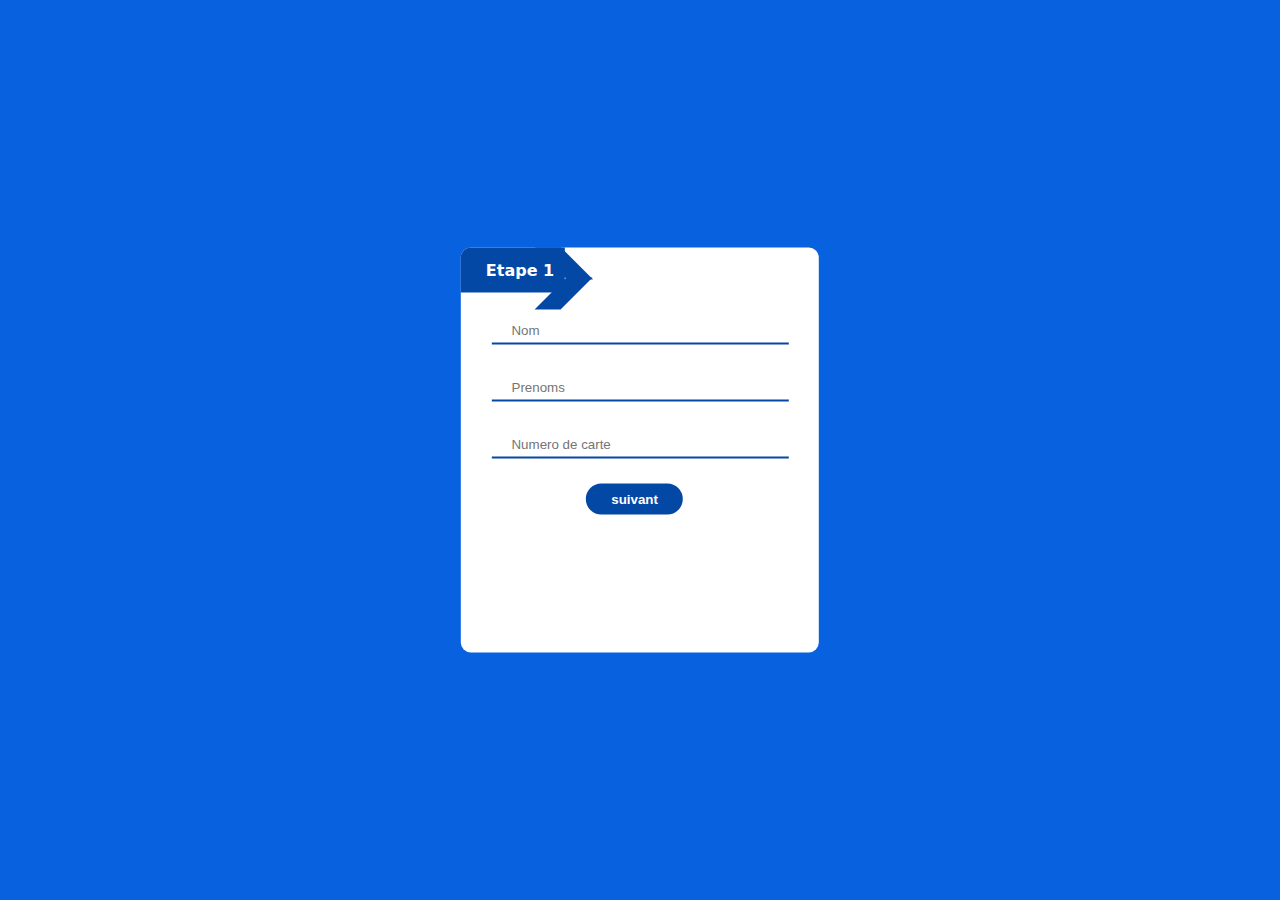
<file: Frontend/Ephraim/html/index.html>
<!DOCTYPE html>
<html lang="fr">
<head>
    <meta charset="UTF-8">
    <meta name="viewport" content="width=device-width, initial-scale=1.0">
    <title>ProjetClub</title>
    <link rel="stylesheet" href="/Frontend/Ephraim/CSS/style.css">
    <link rel="stylesheet" href="/Frontend/Ephraim/CSS/responsive.css">
</head>
<body>
    <div class="all">
        <br><br>

        <div class="etapes">
            <p id="etp1">Etape 1</p> 


            <div id="triangle1"></div>
            <div id="triangle2"></div>


            <p id="etp2">Etape 2</p>


            <div id="triangle3"></div>
            <div id="triangle4"></div>


            <p id="etp3">Etape 3</p>
        </div>
    <section id="part1">
        <div class="inputs">
            <form >
                <div class="exput">
                    <input type="text" name="name" id="name" placeholder="Nom" required > <br>
                    <span><img src="/Frontend/Ephraim/images/exclamtion.png" alt="exclamtion" id="exclamation"></span>
                    <span><img src="/Frontend/Ephraim/images/validation.png" alt="validation" id="validation"></span>
                </div>
                
                <div class="exput2">
                    <input type="text" name="prenom" id="prenom" placeholder="Prenoms" required><br>
                    <span><img src="/Frontend/Ephraim/images/exclamtion.png" alt="exclamtion" id="exclamation2"></span>
                    <span><img src="/Frontend/Ephraim/images/validation.png" alt="validation" id="validation2"></span>
                </div> 
                <div class="exput3">
                    <input type="number" name="carte" id="numCarte" placeholder="Numero de carte" required>
                    <span><img src="/Frontend/Ephraim/images/exclamtion.png" alt="exclamtion" id="exclamation3"></span>
                    <span><img src="/Frontend/Ephraim/images/validation.png" alt="validation" id="validation3"></span>
                </div>

            </form>
        </div>
        <div class="btn">
            <button id="bouton">suivant</button>
        </div>
    </section> 
    <section id="part2" >
        <div class="inputs2 exput4">
            <div class="exput4">
                <input type="email" name="email" id="email" placeholder="exemple@gmail.com" required>
                <img src="/Frontend/Ephraim/images/exclamtion.png" alt="exclamation" id="exclamation4">
                <img src="/Frontend/Ephraim/images/validation.png" alt="validation" id="validation4">
            </div>
            <div class="passEyes"><input type="password" name="password" id="password" placeholder="password" required>
                <span><img src="/Frontend/Ephraim/images/images-removebg-preview.png" alt="eyes" id="eyes">  </span>
                <span> <img src="/Frontend/Ephraim/images/images2-removebg-preview.png" alt="eyes" id="eyes2"></span>
                <img src="/Frontend/Ephraim/images/exclamtion.png" alt="exclamation" id="exclamation5">
                <img src="/Frontend/Ephraim/images/validation.png" alt="validation" id="validation5">
            </div><br>
            <div class="exput6">
                <input type="number" name="number" id="number" placeholder="Numero de Telephone"><br>
                <img src="/Frontend/Ephraim/images/exclamtion.png" alt="exclamation" id="exclamation6">
            <img src="/Frontend/Ephraim/images/validation.png" alt="validation" id="validation6">
            </div>
            <div class="sexes">
                <input type="radio" name="sexe" id="sexe">Masculin
                <input type="radio" name="sexe" id="sexe">Feminin   
            </div>
        </div>
        <div class="btn2">
            <button id="btnRetour">retour</button>
            <button id="btnSuivant">suivant</button>
        </div>
    </section>

    <section id="part3">

        <br>
        <div class="options">

            <div id="niveau-container">
                <select name="niveau" id="niveau">
                    <option value="--" > &nbsp;&nbsp;&nbsp;&nbsp;&nbsp;&nbsp;&nbsp;Niveau</option>
                    <option value="Licence"> &nbsp;&nbsp;&nbsp;&nbsp;&nbsp;&nbsp;&nbsp;Licence</option>
                    <option value="Master"> &nbsp;&nbsp;&nbsp;&nbsp;&nbsp;&nbsp;&nbsp;Master</option>
                </select>
            </div>
            <div id="parcours-container">
                <select name="parcours" id="parcours">
                    <option value="--" > &nbsp;&nbsp;&nbsp;&nbsp;&nbsp;&nbsp;&nbsp;Parcours</option>
                    <option value="Licence - Fondamentale"> &nbsp;&nbsp;&nbsp;&nbsp;&nbsp;&nbsp;&nbsp;Licence - Fondamentale</option>
                    <option value="Licence - Professionnelle"> &nbsp;&nbsp;&nbsp;&nbsp;&nbsp;&nbsp;&nbsp;Licence - Professionnelle</option>
                </select>
            </div>
    
            <!--<div id="semestre-container">
                <select name="semestre" id="semestre">
                    <option value="--" > &nbsp;&nbsp;&nbsp;&nbsp;&nbsp;&nbsp;&nbsp;Semestre </option>
                    <option value="Semestre1"> &nbsp;&nbsp;&nbsp;&nbsp;&nbsp;&nbsp;&nbsp;Semestre1</option>
                    <option value="Mousson"> &nbsp;&nbsp;&nbsp;&nbsp;&nbsp;&nbsp;&nbsp;Mousson</option>
                </select>
            </div>-->
        <div id="specialite-container">
                <select name="specialite" id="specialite">
                    <option value="--" > &nbsp;&nbsp;&nbsp;&nbsp;&nbsp;&nbsp;&nbsp;Specialité</option>
                    <option value="Genie Mecanique"> &nbsp;&nbsp;&nbsp;&nbsp;&nbsp;&nbsp;&nbsp;Genie Mecanique</option>
                    <option value="Genie Civil"> &nbsp;&nbsp;&nbsp;&nbsp;&nbsp;&nbsp;&nbsp;Genie Civil</option>
                    <option value="Genie Informatique"> &nbsp;&nbsp;&nbsp;&nbsp;&nbsp;&nbsp;&nbsp;Genie Informatique</option>
                    
                </select>
            </div>
        </div>
        <div class="btn3">
            <button id="btn3Retour">retour</button>
            <button id="btn3Suivant">suivant</button>
        </div>

    </section>
    <section id="part4">
        <div class="image">
            <img src="/Frontend/Ephraim/images/validation.png" alt="valide" id="succes">

            <h4 style="color: #0448a6;">Votre compte a été crée avec succès</h4>
        </div>
    </section>
    </div>

    <script src="/Frontend/Ephraim/JavaScript/script.js"></script>
</body>
</html>
</file>
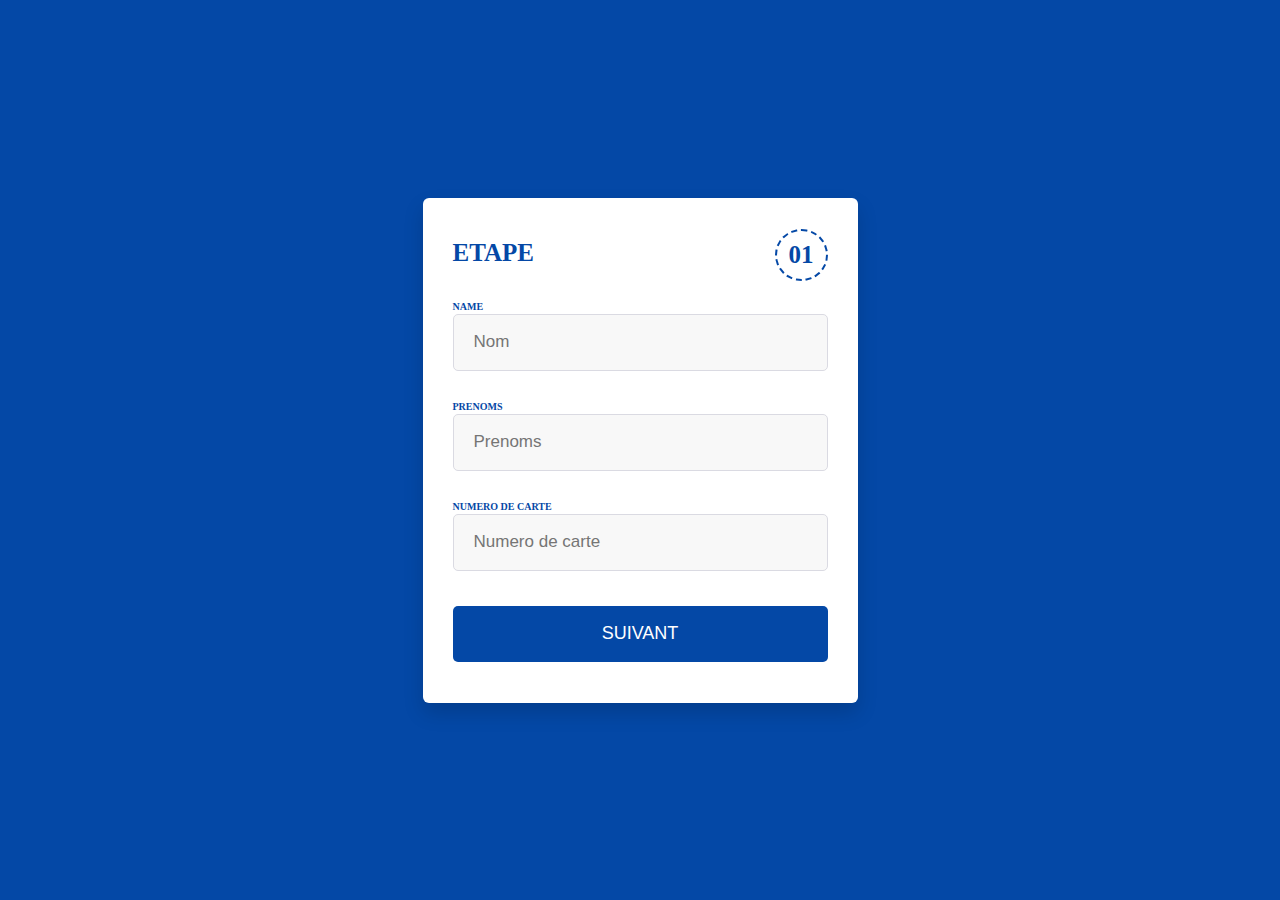
<file: Frontend/Ephraim/Login/login.html>
<!DOCTYPE html>
<html lang="en">

<head>
    <meta charset="UTF-8">
    <meta name="viewport" content="width=device-width, initial-scale=1.0">
    <title>Login</title>
    <link rel="stylesheet" href="login.css">
    <link href="https://unpkg.com/aos@2.3.1/dist/aos.css" rel="stylesheet">
    <script src="https://unpkg.com/aos@2.3.1/dist/aos.js"></script>
</head>

<body>

    <div class="login-form">

        <div class="step">
            <div class="step-text">
                <h1>
                    Etape 
                </h2>
            </div>
            <div class="step-part">
                <h1><span id="step-number"> 01 </span></h1>
            </div>
        </div>
        <form action="#" class="form-container" id="myForm">

        <div class="first-part">

            <div class="input-box box-1">
                <label for="name">Name</label>
                <input type="text" name="name" id="name" placeholder="Nom" required>
            </div>

            <div class="input-box    box-2">
                <label for="prenom">Prenoms</label>
                <input type="text" name="prenom" id="prenom" placeholder="Prenoms" required>
            </div>

            <div class="input-box    box-3">
                <label for="numCarte">Numero de carte</label>
                <input type="number" name="carte" id="numCarte" placeholder="Numero de carte" required>
            </div>

        </div>

            <div class="second-part">
                <div class="input-box    box-4">
                    <label for="email">Email</label>
                    <input type="email" name="email" id="EMAIL" placeholder="Entrer votre adresse Email" required>
                </div>
    
                <div class="input-box   box-5">
                    <label for="password">Password</label>
                    <input type="password" name="password" id="password" placeholder="Entrer votre mot de passe" required>
                </div>
    
                <div class="input-box    box-6">
                    <label for="number">Numero de Téléphone</label>
                    <input type="number" name="number" id="number" placeholder="Numero de Telephone">
                </div>
    
                <div class="input-box    box-7">
                    <label for="sexe">Selectionner votre sexe</label>
                    <select name="sexe" id="sexe">
                        <option value="--"> ---</option>
                        <option value="Masculin"> Masculin</option>
                        <option value="Féminin"> Féminin</option>
                    </select>
                </div>

            </div>


            <div class="third-part">
                <div class="input-box    box-8">
                    <label for="niveau">Selectionner votre niveau</label>
                    <select name="niveau" id="niveau">
                        <option value="--"> ---</option>
                        <option value="Licence">Licence</option>
                        <option value="Master"> Master</option>
                    </select>
                </div>
                <div class="input-box  box-9">
                    <label for="parcours">Selectionner votre parcours</label>
                    <select name="parcours" id="parcours">
                        <option value="--"> ---</option>
                        <option value="Licence - Fondamentale"> Licence - Fondamentale</option>
                        <option value="Licence - Professionnelle"> Licence - Professionnelle</option>
                    </select>
                </div>
                <div class="input-box  box-10">
                    <label for="specialite">Selectionner votre spécialité</label>
                    <select name="specialite" id="specialite">
                        <option value="--"> --- </option>
                        <option value="Genie Mecanique">Genie Mecanique</option>
                        <option value="Genie Civil">Genie Civil</option>
                        <option value="Genie Informatique">Genie Informatique</option>
                    </select>
                </div>

            </div>
            <div class="first-part-button">
                <button type="submit" id="first-submit">
                    suivant
                </button>
            </div>

            <div class="second-part-button">
                <button type="submit" id="first-return">
                    retour
                </button>
                <button type="submit" id="second-submit">
                    suivant
                </button>
            </div>
            <div class="third-part-button">

                <button type="submit" id="second-return">
                    retour
                </button>

                <button type="submit" id="third-submit">
                    suivant
                </button>

            </div>

            <div class="valide-button">
                <button type="submit">valider</button>
            </div>

        </form>
    </div>

    <script src="login.js"></script>
</body>

</html>
</file>
<file: Frontend/Ephraim/CSS/style.css>
* {
    margin: 0;
    padding: 0;
    box-sizing: border-box;
    
}
body{
    background-color:#0862e0;
    font-family: system-ui, -apple-system, BlinkMacSystemFont, 'Segoe UI', Roboto, Oxygen, Ubuntu, Cantarell, 'Open Sans', 'Helvetica Neue', sans-serif;
}
.all{
    border: none;
    border-radius: 10px;
    position: absolute;
    top: 50%;
    left: 50%;
    transform: translate(-50%,-50%);
    align-items: center;
    width: 28vw;
    height: 45vh;
    display: inline-block;
    background-color: #fff;
}
.etapes{
    display: flex;
    font: size 10px; 
    font-weight: 700;
    color: #fff;
    gap: 15px;
    border: 1px solid transparent;
    justify-content: space-around;
    border-top-left-radius: 10px;
    border-top-right-radius: 10px;
    /**  background-color: #0448a6;**/
    padding-bottom: 5px;
    padding-top: 5px;
}
#etp1{
    background-color: #0448a6;
    border-top-left-radius: 10px;
    padding-left: 25px;
    padding-top: 13px;
    padding-bottom: 13px;
    /** padding-right: 18px;**/
    width: 6.5rem;
    position: absolute;
    top: 0;
    left: 0 ;
}
#triangle1{
    width: 2vw;
    height: 3.5vh;
    background-color: #0448a6;
    transform: skew(45deg);
    position: absolute;
    top: 0;
    left: 25%;
}
#triangle2{
    width: 2vw;
    height: 3.5vh;
    background-color: #0448a6;
    transform: skew(-45deg);
    position: absolute;
    top: 7.3%;
    left: 25%;
}
#etp2{
    background-color: #0448a6;
    padding-left: 35px;
    padding-top: 13px;
    padding-bottom: 13px;
    width: 8.6rem;
    position: absolute;
    top: 0;
    left: 28%;
    display: none;
}
#triangle3{
    width: 2vw;
    height: 3.5vh;
    background-color: #0448a6;
    transform: skew(45deg);
    position: absolute;
    top: 0;
    left: 62%;
    display: none;
}
#triangle4{
    width: 2vw;
    height: 3.5vh;
    background-color: #0448a6;
    transform: skew(-45deg);
    position: absolute;
    top: 7.4%;
    left: 62%;
    display:none;
}

#etp3{
    background-color: #0448a6;
    border-top-right-radius: 10px;
    padding-left: 28px;
    padding-top: 13px;
    padding-bottom: 13px;
    width: 7.89rem;
    position: absolute;
    top: 0;
    left: 65.9%;
    display: none;
}
.exput{
    display: flex;
}
#exclamation{
    width: 20px;
    position: absolute;
    left: 80%;
    top: 24%;
    display: none;
}
#validation{
    width: 20px;
    position: absolute;
    left: 81%;
    top: 24%;
    display: none;
}
#name{
    border: 0;
    outline: 0;
    border-bottom: 2px solid #0448a6;  
    padding-right: 100px;
    padding-left: 20px;
    padding-top :25px;
    padding-bottom: 5px;
    margin:auto;
    background: transparent;
}

input[type='number']::-webkit-inner-spin-button ,input[type='number']::-webkit-outer-spin-button{
    -webkit-appearance: none;
    margin: 0;
}

.exput2{
    display: flex;
}
#exclamation2{
    width: 20px;
    position: absolute;
    left: 80%;
    top: 43%;
    display:none ;
}
#validation2{
    width: 20px;
    position: absolute;
    left: 81%;
    top: 43%;
    display: none;
}
#prenom{
    border: 0;
    outline: 0;
    border-bottom: 2px solid #0448a6;
    padding-right: 100px;
    padding-left: 20px;
    padding-top :25px;
    padding-bottom: 5px;
    margin:auto;
    margin-top: 10px;
}

.exput3{
    display: flex;
}
#exclamation3{
    width: 20px;
    position: absolute;
    left: 80%;
    top: 62%;
    display:none;
}
#validation3{
    width: 20px;
    position: absolute;
    left: 81%;
    top: 62%;
    display: none;
}
#numCarte{
    border: 0;
    outline: 0;
    border-bottom: 2px solid #0448a6; 
    padding-right: 100px;
    padding-left: 20px;
    padding-top :25px;
    padding-bottom: 5px;
    margin:auto;
    margin-top: 10px;
    }
#bouton{
    justify-content: center;
    align-items: center;
    padding: 8px  ;
    padding-right: 25px;
    padding-left: 25px;
    border-radius: 50px;
    border: none;
    background-color: #0448a6;
    color: #fff;
    font-weight: 700;
    margin-left: 35%;
    margin-top : 25px; 
}


/** DEUXIEME PARTIE **/

#part2{
    display: none;
}

.inputs2{
    display: flex;
    flex-direction: column;
}

.exput4{
    display: flex;
}
#exclamation4{
    width: 20px;
    position: absolute;
    left: 80%;
    top: 22%;
    display:none;
}
#validation4{
    width: 20px;
    position: absolute;
    left: 81%;
    top: 22%;
    display: none;
}
#email{
    border: 0;
    outline: 0;
    border-bottom: 2px solid #0448a6;  
    /**padding-right: 60px;**/
    width: 80%;
    padding-left: 20px;
    padding-top :25px;
    padding-bottom: 5px;
    margin:auto;
    margin-top: -20px;
    background: transparent;
}
.exput5{
    display: flex;
}
#exclamation5{
    width: 20px;
    position: absolute;
    left: 80%;
    top: 42%;
    display:none;
}
#validation5{
    width: 20px;
    position: absolute;
    left: 81%;
    top: 42%;
    display:none ;
}
#password{
    border: 0;
    outline: 0;
    border-bottom: 2px solid #0448a6;
    padding-right: 95px;
    padding-left: 20px;
    padding-top :25px;
    padding-bottom: 5px;
    margin:auto;
    margin-top: 8px;
    background: transparent;
}

.passEyes{
    display: flex;
}
#eyes{
    width: 25px;
    margin-left: -95px;
    margin-top:30px;
    cursor: pointer;
}
#eyes2{
    width: 25px;
    margin-left: -95px;
    margin-top: 30px;
    display: none;
    cursor: pointer;
}
.exput6{
    display: flex;
}
#exclamation6{
    width: 20px;
    position: absolute;
    left: 80%;
    top: 61%;
    display:none;
}
#validation6{
    width: 20px;
    position: absolute;
    left: 81%;
    top: 61%;
    display: none;
}
#number{
    border: 0;
    outline: 0;
    border-bottom: 2px solid #0448a6; 
    padding-right: 95px;
    padding-left: 20px;
    padding-top :25px;
    padding-bottom: 5px;
    margin: auto;
    margin-top: -10px;
    background: transparent;
    
}


.sexes{
    display: flex;
    justify-content: center;
    gap: 20px;
    margin-top: 15px;
}

.btn2{
    display: flex;
    justify-content: center;
    gap: 20px;
    margin-top: 10px;
}
#btnRetour{
    justify-content: center;
    align-items: center;
    padding: 8px  ;
    padding-right: 25px;
    padding-left: 25px;
    border-radius: 50px;
    border: none;
    background-color: #0448a6;
    color: #fff;
    font-weight: 700;
}

#btnSuivant {
    padding: 8px  ;
    padding-right: 25px;
    padding-left: 25px;
    border-radius: 50px;
    border: none;
    background-color: #0448a6;
    color: #fff;
    font-weight: 700;
}



/**...................................troisieme partie ....................................**/



#part3{
    display: none;
}

.options{
    margin-left: 25px;
    margin-top: -25px;
}
#niveau{ 
    height: 6.5vh;
    width: 20rem;
    margin: auto;
    margin-top: 25px;
    border-radius: 5px;
    border:1px solid #0448a6;
    background-color: transparent;
}
#parcours{ 
    height: 6.5vh;
    width: 20rem;
    margin-top: 15px;
    border-radius: 5px;
    border:1px solid #0448a6;
    background-color: transparent;
}

/**#semestre{ 
    height: 5.5vh;
    width: 17rem;
    margin-top: 15px;
    border-radius: 5px;
    border:1px solid #0448a6;
    background-color: transparent;
}**/


#specialite{ 
    height: 6.5vh;
    width: 20rem;
    margin-top: 15px;
    border-radius: 5px;
    border:1px solid #0448a6;
    background-color: transparent;
}

.btn3{
    display: flex;
    justify-content: center;
    gap: 20px;
    margin-top: 20px;
}
#btn3Retour{
    justify-content: center;
    align-items: center;
    padding: 8px  ;
    padding-right: 25px;
    padding-left: 25px;
    border-radius: 50px;
    border: none;
    background-color: #0448a6;
    color: #fff;
    font-weight: 700;
}

#btn3Suivant {
    padding: 8px  ;
    padding-right: 25px;
    padding-left: 25px;
    border-radius: 50px;
    border: none;
    background-color: #0448a6;
    color: #fff;
    font-weight: 700;
}

/**.......................................quatrieme partie.......................................**/

#part4{
    display: flex;
    flex-direction:column;
    justify-content: center;
    align-items: center;
    display: none;
    margin-top: 10%;
}
#succes{
    width: 70px;
    display: flex;
    margin:auto;
}
.image h4{
    margin-top: 25px;
    margin-left: 50px;
    font-family: system-ui, -apple-system, BlinkMacSystemFont, 'Segoe UI', Roboto, Oxygen, Ubuntu, Cantarell, 'Open Sans', 'Helvetica Neue', sans-serif;
}
</file>
<file: Frontend/Ephraim/CSS/responsive.css>
@media screen and (max-width : 908px) {                                                                                                                                                                                                                                                                                                                                                                                                                                                                                                                                                                                                                                                                                                                                                                                                                                                                                                                                                                                                                                                                                                                                                                                                                                                                                                                                                                                                                                                                                     
    body{
        margin: 0;
        padding: 0;
        box-sizing: border-box;
    }
    .all{
        width: 100%;
        margin: 0;
        padding: 0;
        height: 50%;
    }
    #part1 {
        margin-top: 15px;
    }
    .inputs2{
        margin-top: 25px;
    }
.etapes{
    display: flex;
    font: size 10px; 
    font-weight: 700;
    color: #fff;
    gap: 15px;
    border: 1px solid transparent;
    justify-content: space-around;
    border-top-left-radius: 10px;
    border-top-right-radius: 10px;
    padding-bottom: 7px;
    padding-top: 7px;
}
#etp1{
    background-color: #0448a6;
    border-top-left-radius: 10px;
    padding-left: 15px;
    padding-top: 14px;
    padding-bottom:14px;
    width: 6.8rem;
    position: absolute;
    top: 0;
    left: 0 ;
}
#triangle1{
    width: 9vw;
    height: 3.85vh;
    background-color: #0448a6;
    transform: skew(45deg);
    position: absolute;
    top: 0;
    left: 27%;
}
#triangle2{
    width: 9vw;
    height: 3.6vh;
    background-color: #0448a6;
    transform: skew(-45deg);
    position: absolute;
    top: 7.5%;
    left: 27.1%;
}
#etp2{
    background-color: #0448a6;
    padding-top: 14px;
    padding-bottom: 14px;
    width: 7.7rem;
    position: absolute;
    top: 0;
    left: 31%;
    display: none;
}
#triangle3{
    width: 9vw;
    height: 3.7vh;
    background-color: #0448a6;
    transform: skew(45deg);
    position: absolute;
    top: 0;
    left: 62%;
    display: none;
}
#triangle4{
    width: 9vw;
    height: 3.7vh;
    background-color: #0448a6;
    transform: skew(-45deg);
    position: absolute;
    top: 7.3%;
    left: 62%;
    display: none;
}

#etp3{
    background-color: #0448a6;
    border-top-right-radius: 10px;
    padding-left: 35px;
    padding-top: 14px;
    padding-bottom: 14px;
    padding-right: 33px;
    position: absolute;
    top: 0;
    left: 66.1%;
    display: none;
}


#part4{
    display: flex;
    flex-direction:column;
    justify-content: center;
    align-items: center;
    display: none;
    margin-top: 12%;
}
.options{
    margin-left: 20px;
}
#niveau{ 
    height: 7vh;
    width: 20rem;
    margin: auto;
    margin-top: 25px;
    border-radius: 5px;
    border:1px solid #0448a6;
    background-color: transparent;
}
#parcours{ 
    height: 7vh;
    width: 20rem;
    margin-top: 15px;
    border-radius: 5px;
    border:1px solid #0448a6;
    background-color: transparent;
}
specialite{ 
    height: 7vh;
    width: 20rem;
    margin-top: 15px;
    border-radius: 5px;
    border:1px solid #0448a6;
    background-color: transparent;
}

#succes{
    width: 70px;
    display: flex;
    margin:auto;
}
.image h4{
    margin-top: 25px;
    margin-left: 50px;
    font-family: system-ui, -apple-system, BlinkMacSystemFont, 'Segoe UI', Roboto, Oxygen, Ubuntu, Cantarell, 'Open Sans', 'Helvetica Neue', sans-serif;
}

}
</file>
<file: Frontend/Ephraim/Login/login.css>
* {
    padding: 0;
    margin: 0;
    box-sizing: border-box;
}

body {
    width: 100%;
    padding: 0 10px;
    min-height: 100vh;
    display: flex;
    justify-content: center;
    background-image: linear-gradient(to right bottom, #0448a6, #0448a6);
    align-items: center;
}

.login-form {
    max-width: 435px;
    width: 100%;
    border-radius: 6px;
    padding: 41px 30px;
    background: #fff;
    box-shadow: 0 10px 20px rgba(0, 0, 0, 0.15);
}
.login-form .step{
    display: flex;
    justify-content: space-between;
    margin-bottom: 15px;
}
.login-form .step h1 {
    text-transform: uppercase;
    font-size: 25px;
    color: #0448a6;
}

.login-form .step-part {
    border: 2px dashed #0448a6;
    padding: 10px 12px;
    border-radius: 50%;
    margin-top: -10px;
}

form .input-box input {
    display: block;
    margin-bottom: 8px;
    font-weight: 500;
}

form .input-box input {
    height: 57px;
    width: 100%;
    outline: none;
    border: 1px solid #dadae2;
    border-radius: 5px;
    background: #f8f8f8;
    padding: 0 20px;
    margin-bottom: 25px;
    font-size: 17px;
    transition: 0.2 ease;
}

form .input-box label{
    text-transform: uppercase;
    font-size: 10px;
    font-weight: 600;
    color: #0448a6;
}

form .input-box select {
    height: 57px;
    width: 100%;
    outline: none;
    border: 1px solid #dadae2;
    border-radius: 5px;
    background: #f8f8f8;
    padding: 0 20px;
    margin-bottom: 25px;
    font-size: 17px;
    transition: 0.2 ease;
}

form .input-box input:focus {
    border-color: #0448a6;
}

form .input-box select:focus {
    border-color: #0448a6;
}

form .input-box .password-title {
    display: flex;
    text-align: center;
    justify-content: space-between;
}

form .input-box {
    position: relative;
}

form button {
    width: 100%;
    border-radius: 5px;
    height: 56px;
    border: none;
    background: #0448a6;
    outline: none;
    color: #fff;
    font-weight: 500;
    font-size: 18px;
    text-transform: uppercase;
    margin-top: 10px;
    cursor: pointer;
    transition: 0.3 ease;
}

form button:hover {
    background: #0447a693;
}
form .valide-button{
    display: none;
}
.second-part-button,
.third-part-button
{
    display: flex;
    gap: 10px;
}

.second-part-button,
.third-part-button{
    display: none;
}
.second-part,
.third-part{
    display: none;
}
</file>
